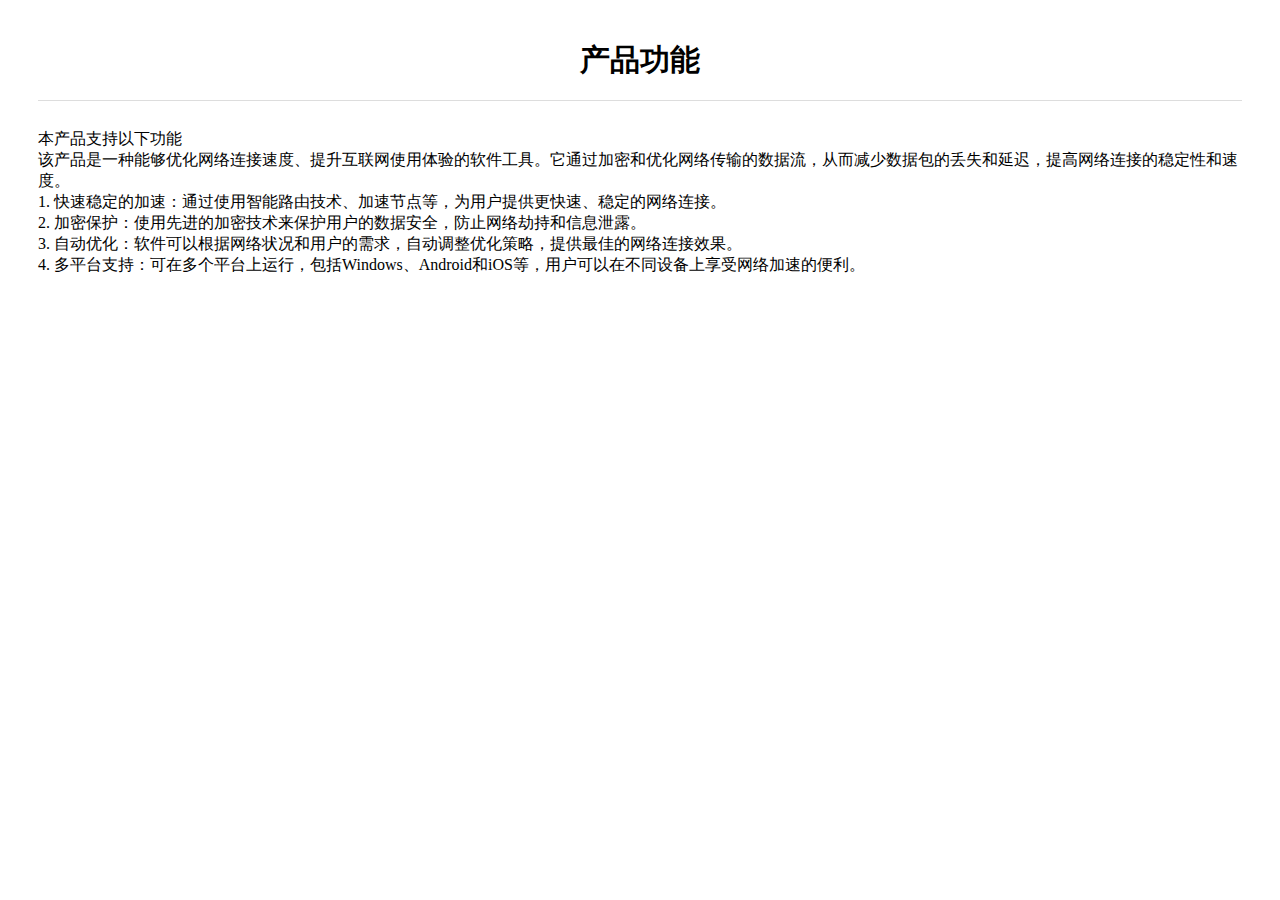
<file: features.html>
﻿<html>
    <head>
        <meta charset="UTF-8">
        <meta http-equiv="X-UA-Compatible" content="IE=edge">
        <meta name="viewport" content="width=device-width, initial-scale=1.0">
        <title>产品功能</title>
        <style>
            * {
                margin: 0;
                padding: 0;
            }

            .title {
                text-align: center;
                border-bottom: 1px solid #ddd;
                width: 100%;
                line-height: 80px;
                margin: 0;
                font-weight: bold;
                font-size: 30px;
                margin-bottom: 20px;
            }

            #content {
                width: 90%;
                margin: auto;
                width: 1204px;
            }

            #content h1 {
                margin: 20px 0 10px 0;
                text-align: center;
            }

            #content h3 {
                padding: 20px 0;
            }

            #content p {
                padding: 10px 0;
            }
        </style>
    </head>

    <body cz-shortcut-listen="true">
        <div id="content">
            <h1 class="title">产品功能</h1>
            <br>

            本产品支持以下功能<br>

            该产品是一种能够优化网络连接速度、提升互联网使用体验的软件工具。它通过加密和优化网络传输的数据流，从而减少数据包的丢失和延迟，提高网络连接的稳定性和速度。<br>
            1. 快速稳定的加速：通过使用智能路由技术、加速节点等，为用户提供更快速、稳定的网络连接。<br>
            2. 加密保护：使用先进的加密技术来保护用户的数据安全，防止网络劫持和信息泄露。<br>
            3. 自动优化：软件可以根据网络状况和用户的需求，自动调整优化策略，提供最佳的网络连接效果。<br>
            4. 多平台支持：可在多个平台上运行，包括Windows、Android和iOS等，用户可以在不同设备上享受网络加速的便利。<br>
        </div>
    </body>
</html>
</file>
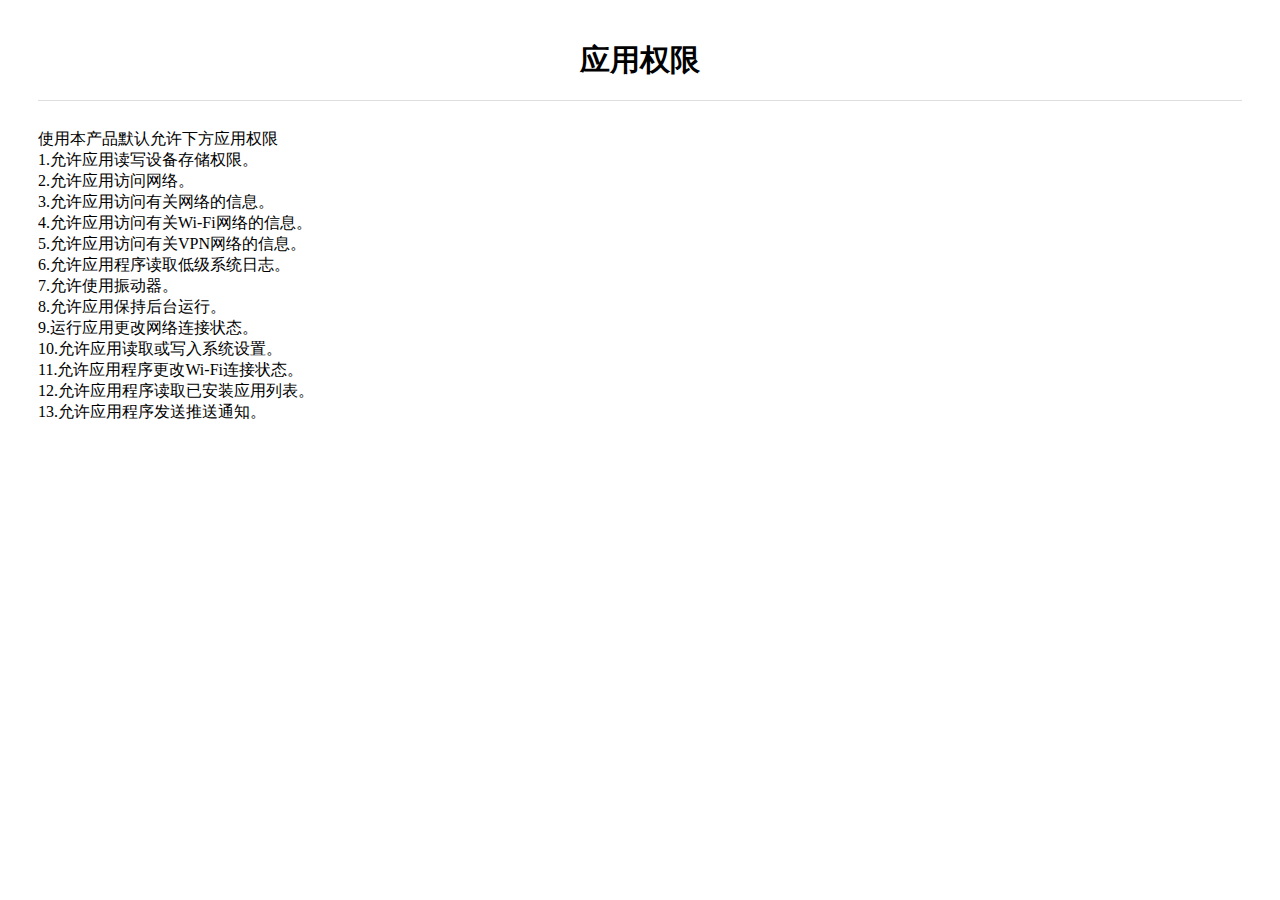
<file: permission.html>
﻿<html>
    <head>
        <meta charset="UTF-8">
        <meta http-equiv="X-UA-Compatible" content="IE=edge">
        <meta name="viewport" content="width=device-width, initial-scale=1.0">
        <title>应用权限</title>
        <style>
            * {
                margin: 0;
                padding: 0;
            }
            
            .title {
                text-align: center;
                border-bottom: 1px solid #ddd;
                width: 100%;
                line-height: 80px;
                margin: 0;
                font-weight: bold;
                font-size: 30px;
                margin-bottom: 20px;
            }

            #content {
                width: 90%;
                margin: auto;
                width: 1204px;
            }

            #content h1 {
                margin: 20px 0 10px 0;
                text-align: center;
            }

            #content h3 {
                padding: 20px 0;
            }

            #content p {
                padding: 10px 0;
            }
        </style>
    </head>

    <body cz-shortcut-listen="true">
        <div id="content">
            <h1 class="title">应用权限</h1>
            <br>
            使用本产品默认允许下方应用权限
            <br>
            1.允许应用读写设备存储权限。<br>
            2.允许应用访问网络。<br>
            3.允许应用访问有关网络的信息。<br>
            4.允许应用访问有关Wi-Fi网络的信息。<br>
            5.允许应用访问有关VPN网络的信息。<br>
            6.允许应用程序读取低级系统日志。<br>
            7.允许使用振动器。<br>
            8.允许应用保持后台运行。<br>
            9.运行应用更改网络连接状态。<br>
            10.允许应用读取或写入系统设置。<br>
            11.允许应用程序更改Wi-Fi连接状态。<br>
            12.允许应用程序读取已安装应用列表。<br>
            13.允许应用程序发送推送通知。<br>
        </div>
    </body>
</html>
</file>
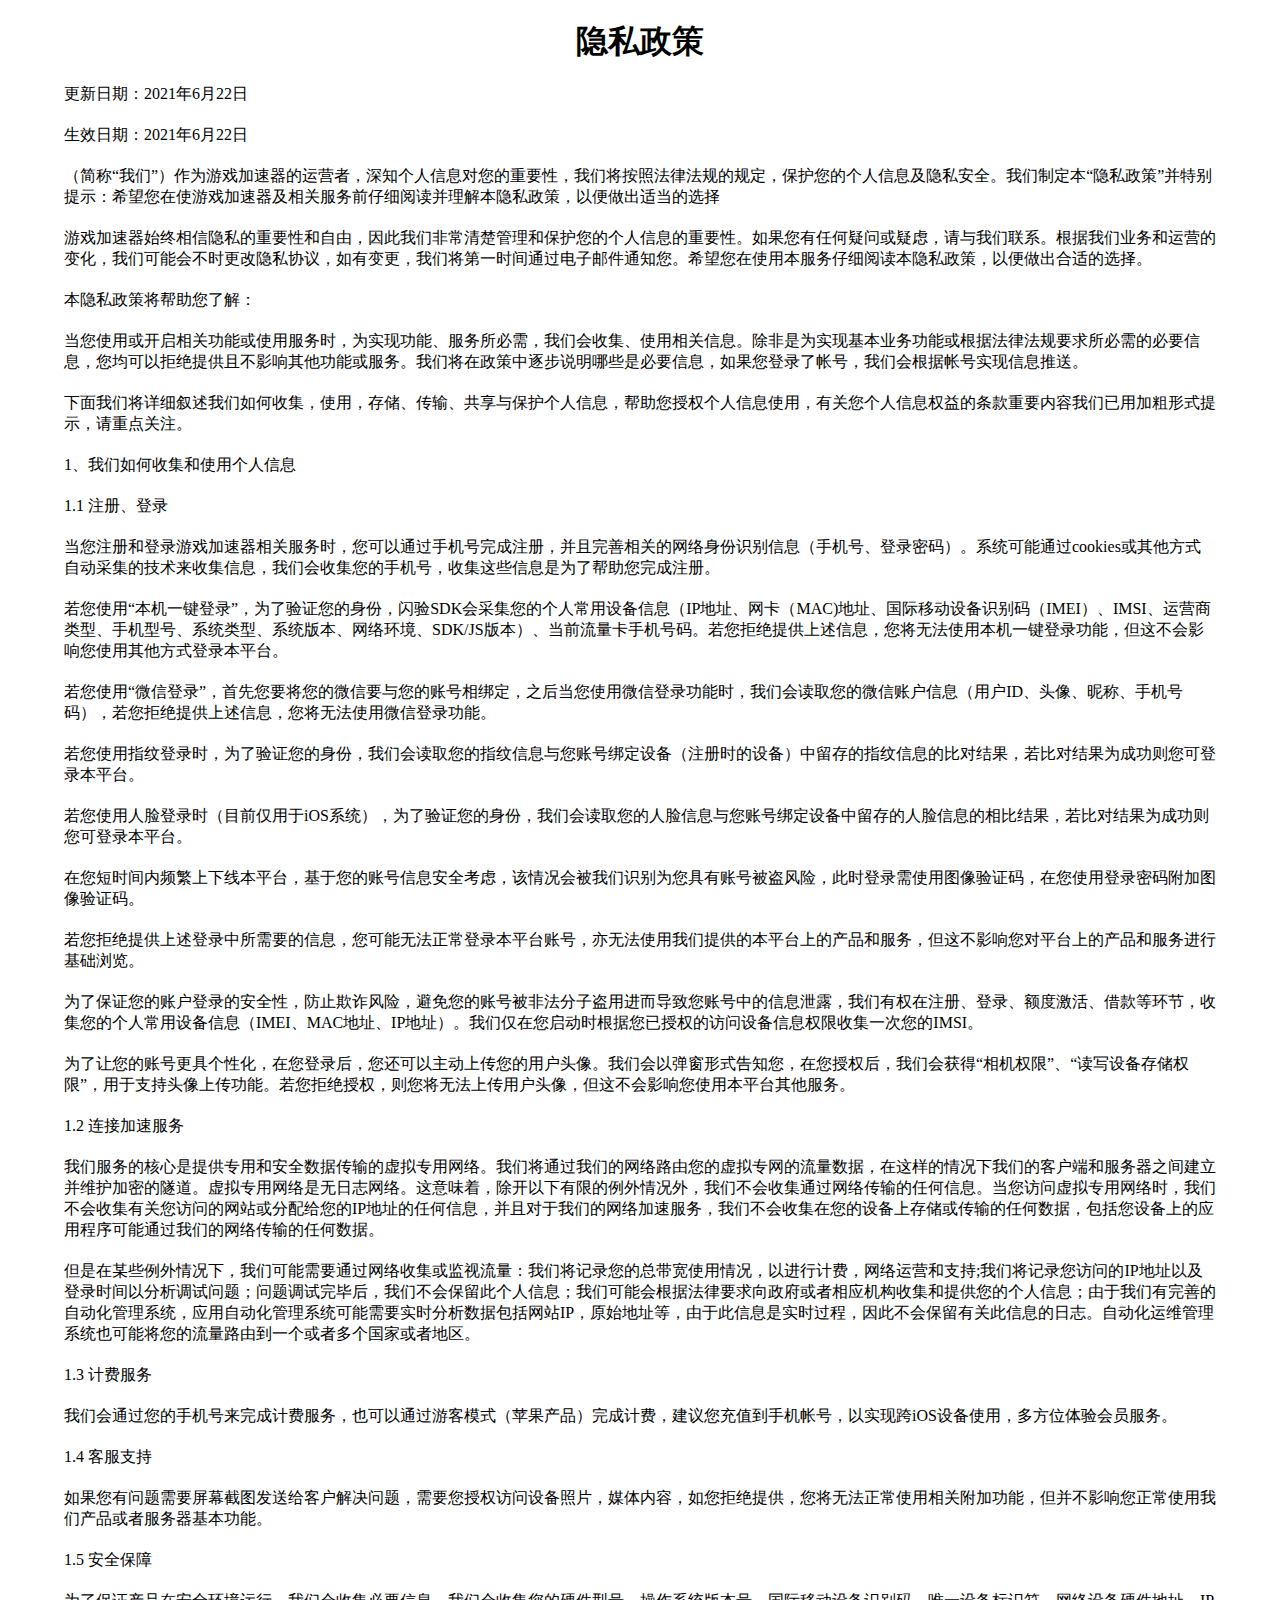
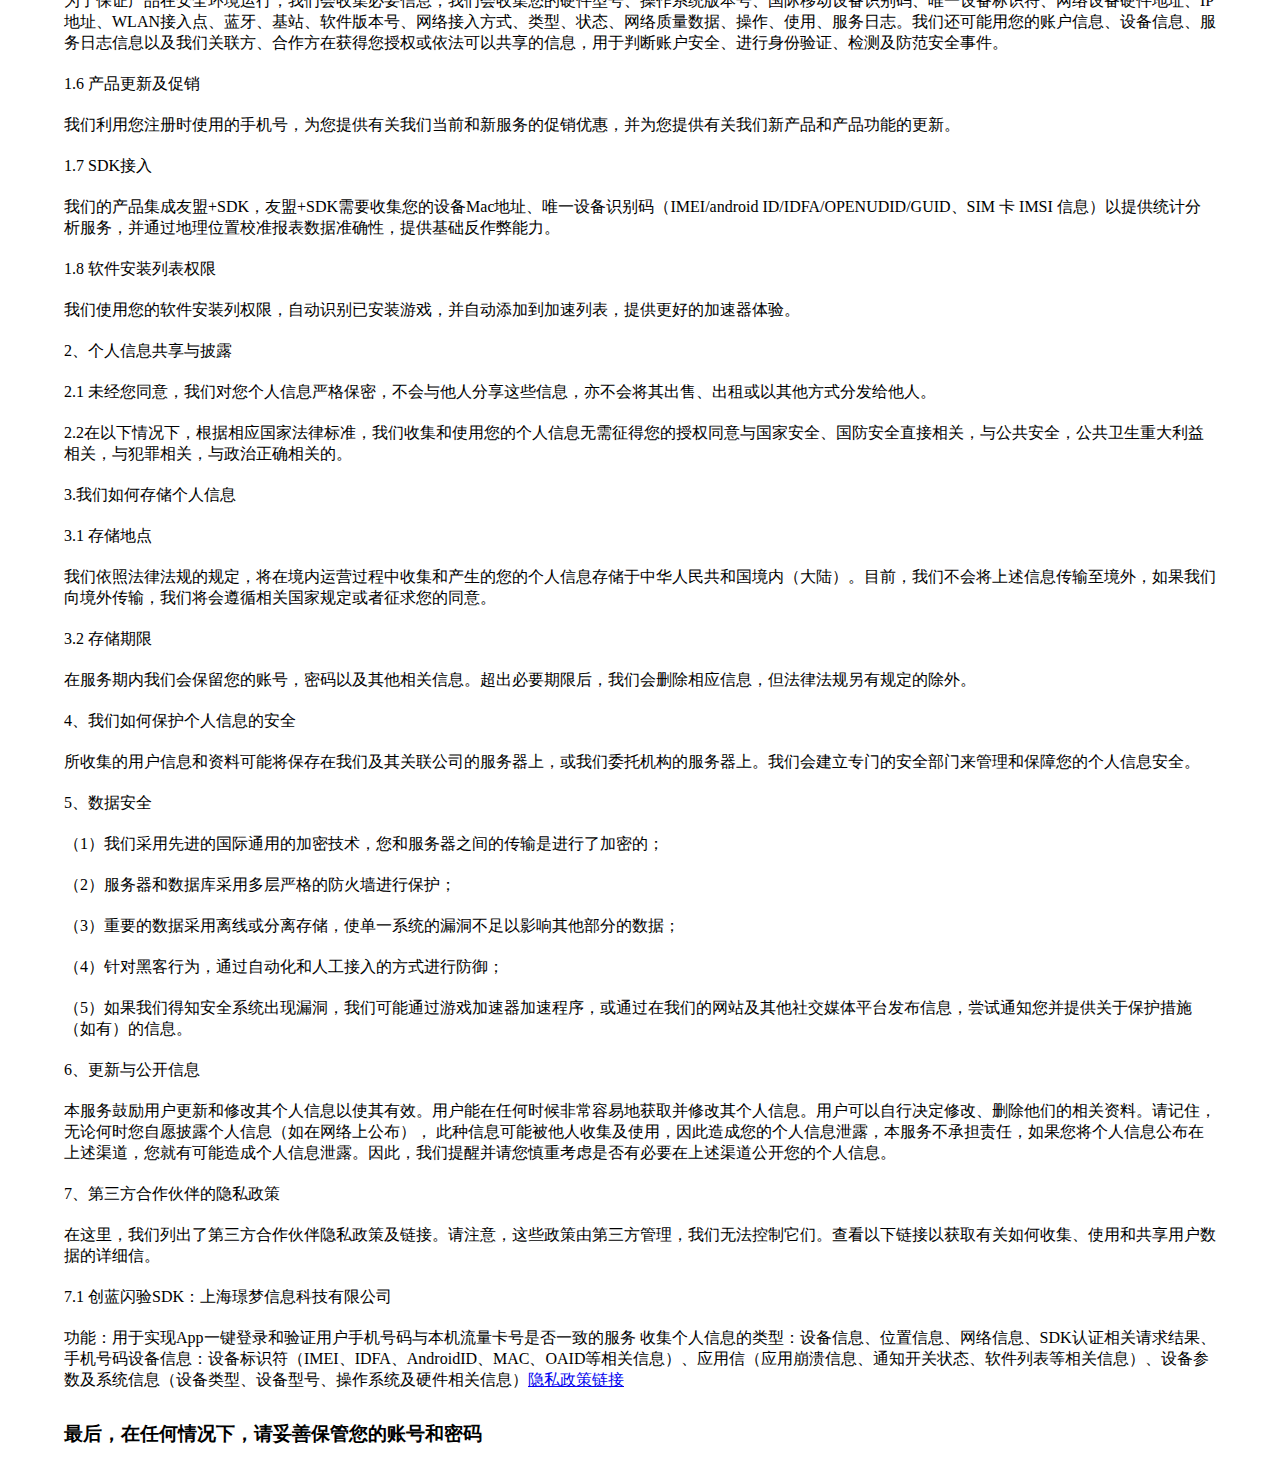
<file: privacy-agreement.html>
﻿<!DOCTYPE html>
<html>
<head>
    <meta charset="UTF-8">
    <meta http-equiv="X-UA-Compatible" content="IE=edge">
    <meta name="viewport" content="width=device-width, initial-scale=1.0">
    <title>隐私协议</title>
    <style>
        *{
            margin: 0;
            padding: 0;
        }

        #content{
            width: 90%;
            margin: auto;
        }

        #content h1{
            margin: 20px 0 10px 0;
            text-align: center;
        }

        #content h3{
            padding: 20px 0;
        }

        #content p{
            padding: 10px 0;
        }
    </style>
</head>
<body>
    <div id="content">
        <h1>隐私政策</h1>

        <p>更新日期：2021年6月22日</p>

        <p>生效日期：2021年6月22日</p>

        <p><span class="company"></span>（简称“我们”）作为游戏加速器的运营者，深知个人信息对您的重要性，我们将按照法律法规的规定，保护您的个人信息及隐私安全。我们制定本“隐私政策”并特别提示：希望您在使游戏加速器及相关服务前仔细阅读并理解本隐私政策，以便做出适当的选择</p>

        <p>游戏加速器始终相信隐私的重要性和自由，因此我们非常清楚管理和保护您的个人信息的重要性。如果您有任何疑问或疑虑，请与我们联系。根据我们业务和运营的变化，我们可能会不时更改隐私协议，如有变更，我们将第一时间通过电子邮件通知您。希望您在使用本服务仔细阅读本隐私政策，以便做出合适的选择。</p>

        <p>本隐私政策将帮助您了解：</p>

        <p>当您使用或开启相关功能或使用服务时，为实现功能、服务所必需，我们会收集、使用相关信息。除非是为实现基本业务功能或根据法律法规要求所必需的必要信息，您均可以拒绝提供且不影响其他功能或服务。我们将在政策中逐步说明哪些是必要信息，如果您登录了帐号，我们会根据帐号实现信息推送。</p>

        <p>下面我们将详细叙述我们如何收集，使用，存储、传输、共享与保护个人信息，帮助您授权个人信息使用，有关您个人信息权益的条款重要内容我们已用加粗形式提示，请重点关注。</p>

        <p>1、我们如何收集和使用个人信息</p>

        <p>1.1 注册、登录</p>

        <p>当您注册和登录游戏加速器相关服务时，您可以通过手机号完成注册，并且完善相关的网络身份识别信息（手机号、登录密码）。系统可能通过cookies或其他方式自动采集的技术来收集信息，我们会收集您的手机号，收集这些信息是为了帮助您完成注册。</p>

        <p>若您使用“本机一键登录”，为了验证您的身份，闪验SDK会采集您的个人常用设备信息（IP地址、网卡（MAC)地址、国际移动设备识别码（IMEI）、IMSI、运营商类型、手机型号、系统类型、系统版本、网络环境、SDK/JS版本）、当前流量卡手机号码。若您拒绝提供上述信息，您将无法使用本机一键登录功能，但这不会影响您使用其他方式登录本平台。</p>

        <p>若您使用“微信登录”，首先您要将您的微信要与您的账号相绑定，之后当您使用微信登录功能时，我们会读取您的微信账户信息（用户ID、头像、昵称、手机号码），若您拒绝提供上述信息，您将无法使用微信登录功能。</p>
        
        <p>若您使用指纹登录时，为了验证您的身份，我们会读取您的指纹信息与您账号绑定设备（注册时的设备）中留存的指纹信息的比对结果，若比对结果为成功则您可登录本平台。</p>
        
        <p>若您使用人脸登录时（目前仅用于iOS系统），为了验证您的身份，我们会读取您的人脸信息与您账号绑定设备中留存的人脸信息的相比结果，若比对结果为成功则您可登录本平台。</p>
        
        <p>在您短时间内频繁上下线本平台，基于您的账号信息安全考虑，该情况会被我们识别为您具有账号被盗风险，此时登录需使用图像验证码，在您使用登录密码附加图像验证码。</p>
        
        <p>若您拒绝提供上述登录中所需要的信息，您可能无法正常登录本平台账号，亦无法使用我们提供的本平台上的产品和服务，但这不影响您对平台上的产品和服务进行基础浏览。</p>
        
        <p>为了保证您的账户登录的安全性，防止欺诈风险，避免您的账号被非法分子盗用进而导致您账号中的信息泄露，我们有权在注册、登录、额度激活、借款等环节，收集您的个人常用设备信息（IMEI、MAC地址、IP地址）。我们仅在您启动时根据您已授权的访问设备信息权限收集一次您的IMSI。</p>
        
        <p>为了让您的账号更具个性化，在您登录后，您还可以主动上传您的用户头像。我们会以弹窗形式告知您，在您授权后，我们会获得“相机权限”、“读写设备存储权限”，用于支持头像上传功能。若您拒绝授权，则您将无法上传用户头像，但这不会影响您使用本平台其他服务。</p>

        <p>1.2 连接加速服务</p>

        <p>我们服务的核心是提供专用和安全数据传输的虚拟专用网络。我们将通过我们的网络路由您的虚拟专网的流量数据，在这样的情况下我们的客户端和服务器之间建立并维护加密的隧道。虚拟专用网络是无日志网络。这意味着，除开以下有限的例外情况外，我们不会收集通过网络传输的任何信息。当您访问虚拟专用网络时，我们不会收集有关您访问的网站或分配给您的IP地址的任何信息，并且对于我们的网络加速服务，我们不会收集在您的设备上存储或传输的任何数据，包括您设备上的应用程序可能通过我们的网络传输的任何数据。</p>

        <p>但是在某些例外情况下，我们可能需要通过网络收集或监视流量：我们将记录您的总带宽使用情况，以进行计费，网络运营和支持;我们将记录您访问的IP地址以及登录时间以分析调试问题；问题调试完毕后，我们不会保留此个人信息；我们可能会根据法律要求向政府或者相应机构收集和提供您的个人信息；由于我们有完善的自动化管理系统，应用自动化管理系统可能需要实时分析数据包括网站IP，原始地址等，由于此信息是实时过程，因此不会保留有关此信息的日志。自动化运维管理系统也可能将您的流量路由到一个或者多个国家或者地区。</p>

        <p>1.3 计费服务</p>

        <p>我们会通过您的手机号来完成计费服务，也可以通过游客模式（苹果产品）完成计费，建议您充值到手机帐号，以实现跨iOS设备使用，多方位体验会员服务。</p>

        <p>1.4 客服支持</p>

        <p>如果您有问题需要屏幕截图发送给客户解决问题，需要您授权访问设备照片，媒体内容，如您拒绝提供，您将无法正常使用相关附加功能，但并不影响您正常使用我们产品或者服务器基本功能。</p>

        <p>1.5 安全保障</p>

        <p>为了保证产品在安全环境运行，我们会收集必要信息，我们会收集您的硬件型号、操作系统版本号、国际移动设备识别码、唯一设备标识符、网络设备硬件地址、IP 地址、WLAN接入点、蓝牙、基站、软件版本号、网络接入方式、类型、状态、网络质量数据、操作、使用、服务日志。我们还可能用您的账户信息、设备信息、服务日志信息以及我们关联方、合作方在获得您授权或依法可以共享的信息，用于判断账户安全、进行身份验证、检测及防范安全事件。</p>

        <p>1.6 产品更新及促销</p>

        <p>我们利用您注册时使用的手机号，为您提供有关我们当前和新服务的促销优惠，并为您提供有关我们新产品和产品功能的更新。</p>

        <p>1.7 SDK接入</p>

        <p>我们的产品集成友盟+SDK，友盟+SDK需要收集您的设备Mac地址、唯一设备识别码（IMEI/android ID/IDFA/OPENUDID/GUID、SIM 卡 IMSI 信息）以提供统计分析服务，并通过地理位置校准报表数据准确性，提供基础反作弊能力。</p>
        <p>1.8 软件安装列表权限</p>

        <p>我们使用您的软件安装列权限，自动识别已安装游戏，并自动添加到加速列表，提供更好的加速器体验。</p>

        <p>2、个人信息共享与披露</p>

        <p>2.1 未经您同意，我们对您个人信息严格保密，不会与他人分享这些信息，亦不会将其出售、出租或以其他方式分发给他人。</p>

        <p>2.2在以下情况下，根据相应国家法律标准，我们收集和使用您的个人信息无需征得您的授权同意与国家安全、国防安全直接相关，与公共安全，公共卫生重大利益相关，与犯罪相关，与政治正确相关的。</p>

        <p>3.我们如何存储个人信息</p>

        <p>3.1 存储地点</p>

        <p>我们依照法律法规的规定，将在境内运营过程中收集和产生的您的个人信息存储于中华人民共和国境内（大陆）。目前，我们不会将上述信息传输至境外，如果我们向境外传输，我们将会遵循相关国家规定或者征求您的同意。</p>

        <p>3.2 存储期限</p>

        <p>在服务期内我们会保留您的账号，密码以及其他相关信息。超出必要期限后，我们会删除相应信息，但法律法规另有规定的除外。</p>

        <p>4、我们如何保护个人信息的安全</p>

        <p>所收集的用户信息和资料可能将保存在我们及其关联公司的服务器上，或我们委托机构的服务器上。我们会建立专门的安全部门来管理和保障您的个人信息安全。</p>

        <p>5、数据安全</p>

        <p>（1）我们采用先进的国际通用的加密技术，您和服务器之间的传输是进行了加密的；</p>

        <p>（2）服务器和数据库采用多层严格的防火墙进行保护；</p>

        <p>（3）重要的数据采用离线或分离存储，使单一系统的漏洞不足以影响其他部分的数据；</p>

        <p>（4）针对黑客行为，通过自动化和人工接入的方式进行防御；</p>

        <p>（5）如果我们得知安全系统出现漏洞，我们可能通过游戏加速器加速程序，或通过在我们的网站及其他社交媒体平台发布信息，尝试通知您并提供关于保护措施（如有）的信息。</p>

        <p>6、更新与公开信息</p>

        <p>本服务鼓励用户更新和修改其个人信息以使其有效。用户能在任何时候非常容易地获取并修改其个人信息。用户可以自行决定修改、删除他们的相关资料。请记住，无论何时您自愿披露个人信息（如在网络上公布）， 此种信息可能被他人收集及使用，因此造成您的个人信息泄露，本服务不承担责任，如果您将个人信息公布在上述渠道，您就有可能造成个人信息泄露。因此，我们提醒并请您慎重考虑是否有必要在上述渠道公开您的个人信息。</p>
        
        <p>7、第三方合作伙伴的隐私政策</p>

        <p>在这里，我们列出了第三方合作伙伴隐私政策及链接。请注意，这些政策由第三方管理，我们无法控制它们。查看以下链接以获取有关如何收集、使用和共享用户数据的详细信。</p>

        <p>7.1 创蓝闪验SDK：上海璟梦信息科技有限公司 </p>

        <p>功能：用于实现App一键登录和验证用户手机号码与本机流量卡号是否一致的服务 收集个人信息的类型：设备信息、位置信息、网络信息、SDK认证相关请求结果、手机号码设备信息：设备标识符（IMEI、IDFA、AndroidID、MAC、OAID等相关信息）、应用信（应用崩溃信息、通知开关状态、软件列表等相关信息）、设备参数及系统信息（设备类型、设备型号、操作系统及硬件相关信息）<a href="service-agreement.html" target="_blank">隐私政策链接</a></p>

        <h3>最后，在任何情况下，请妥善保管您的账号和密码</h3>
    </div>
</body>
</html>
</file>
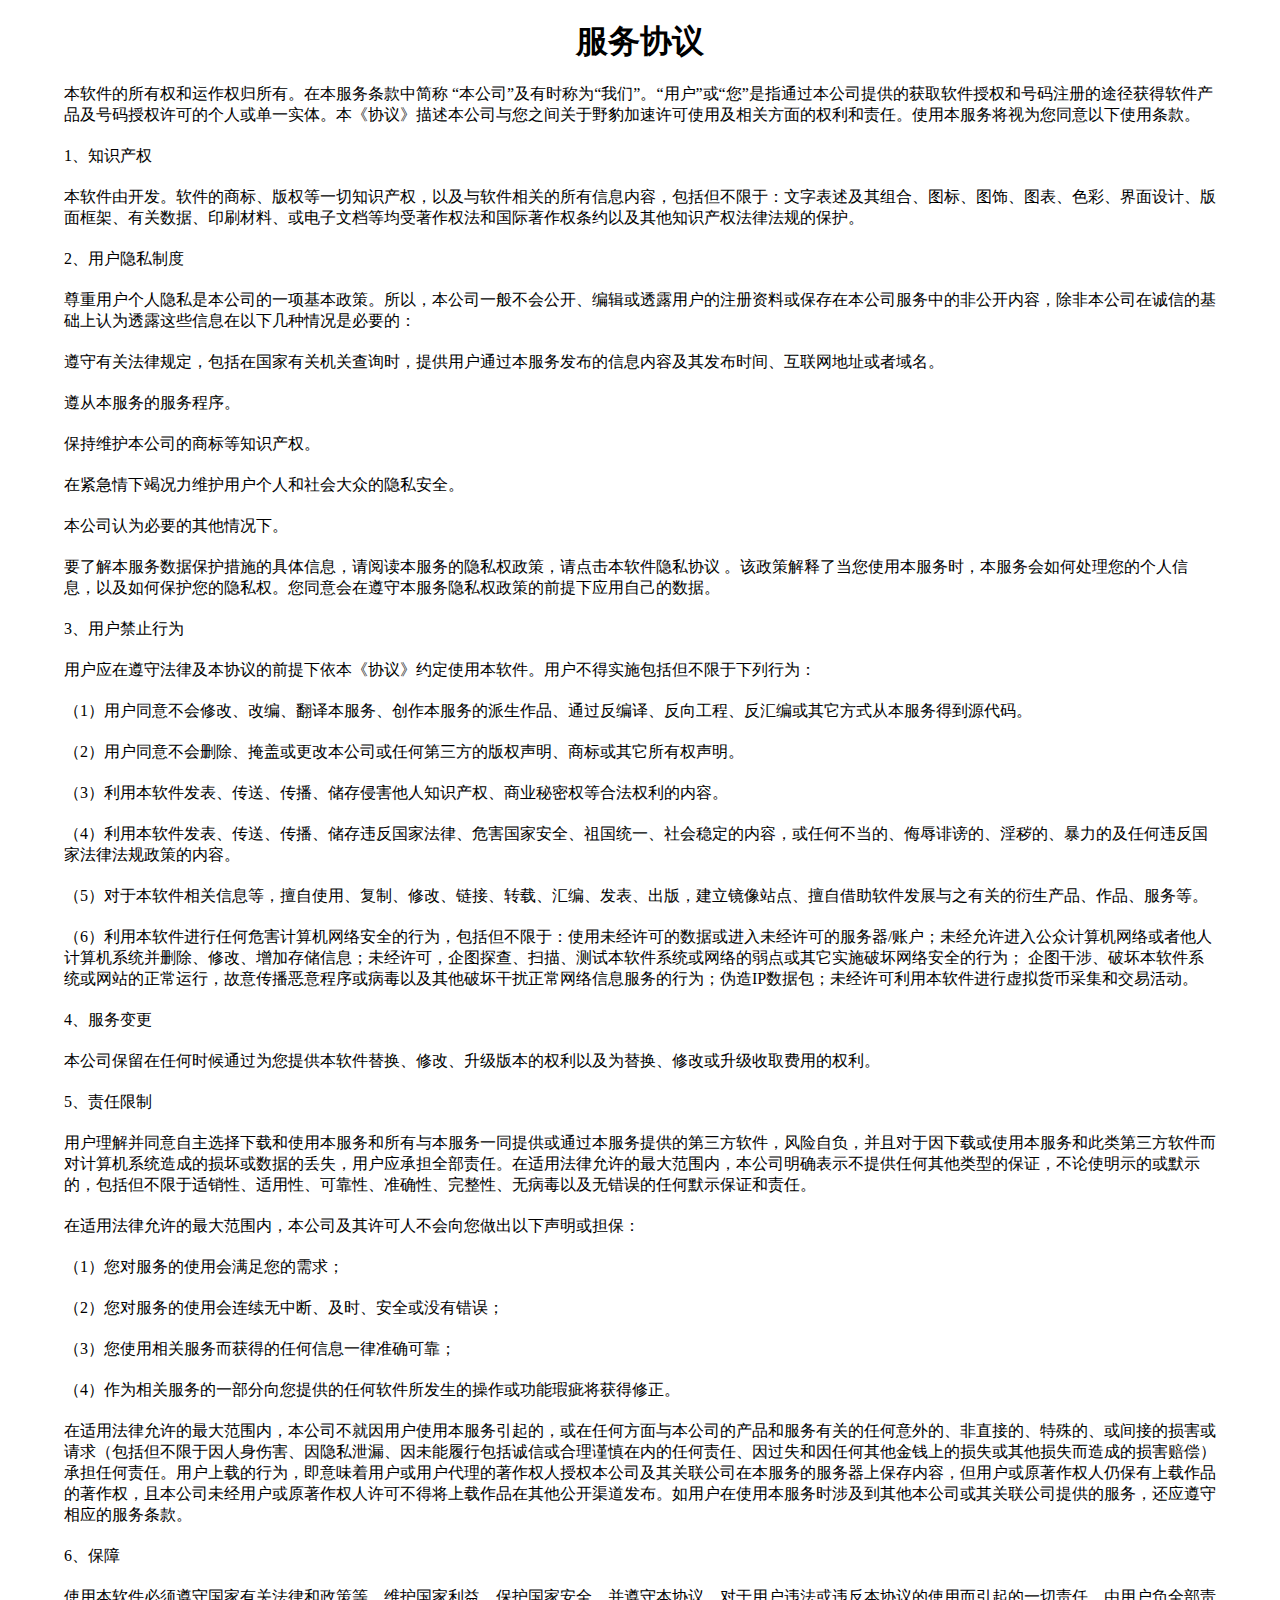
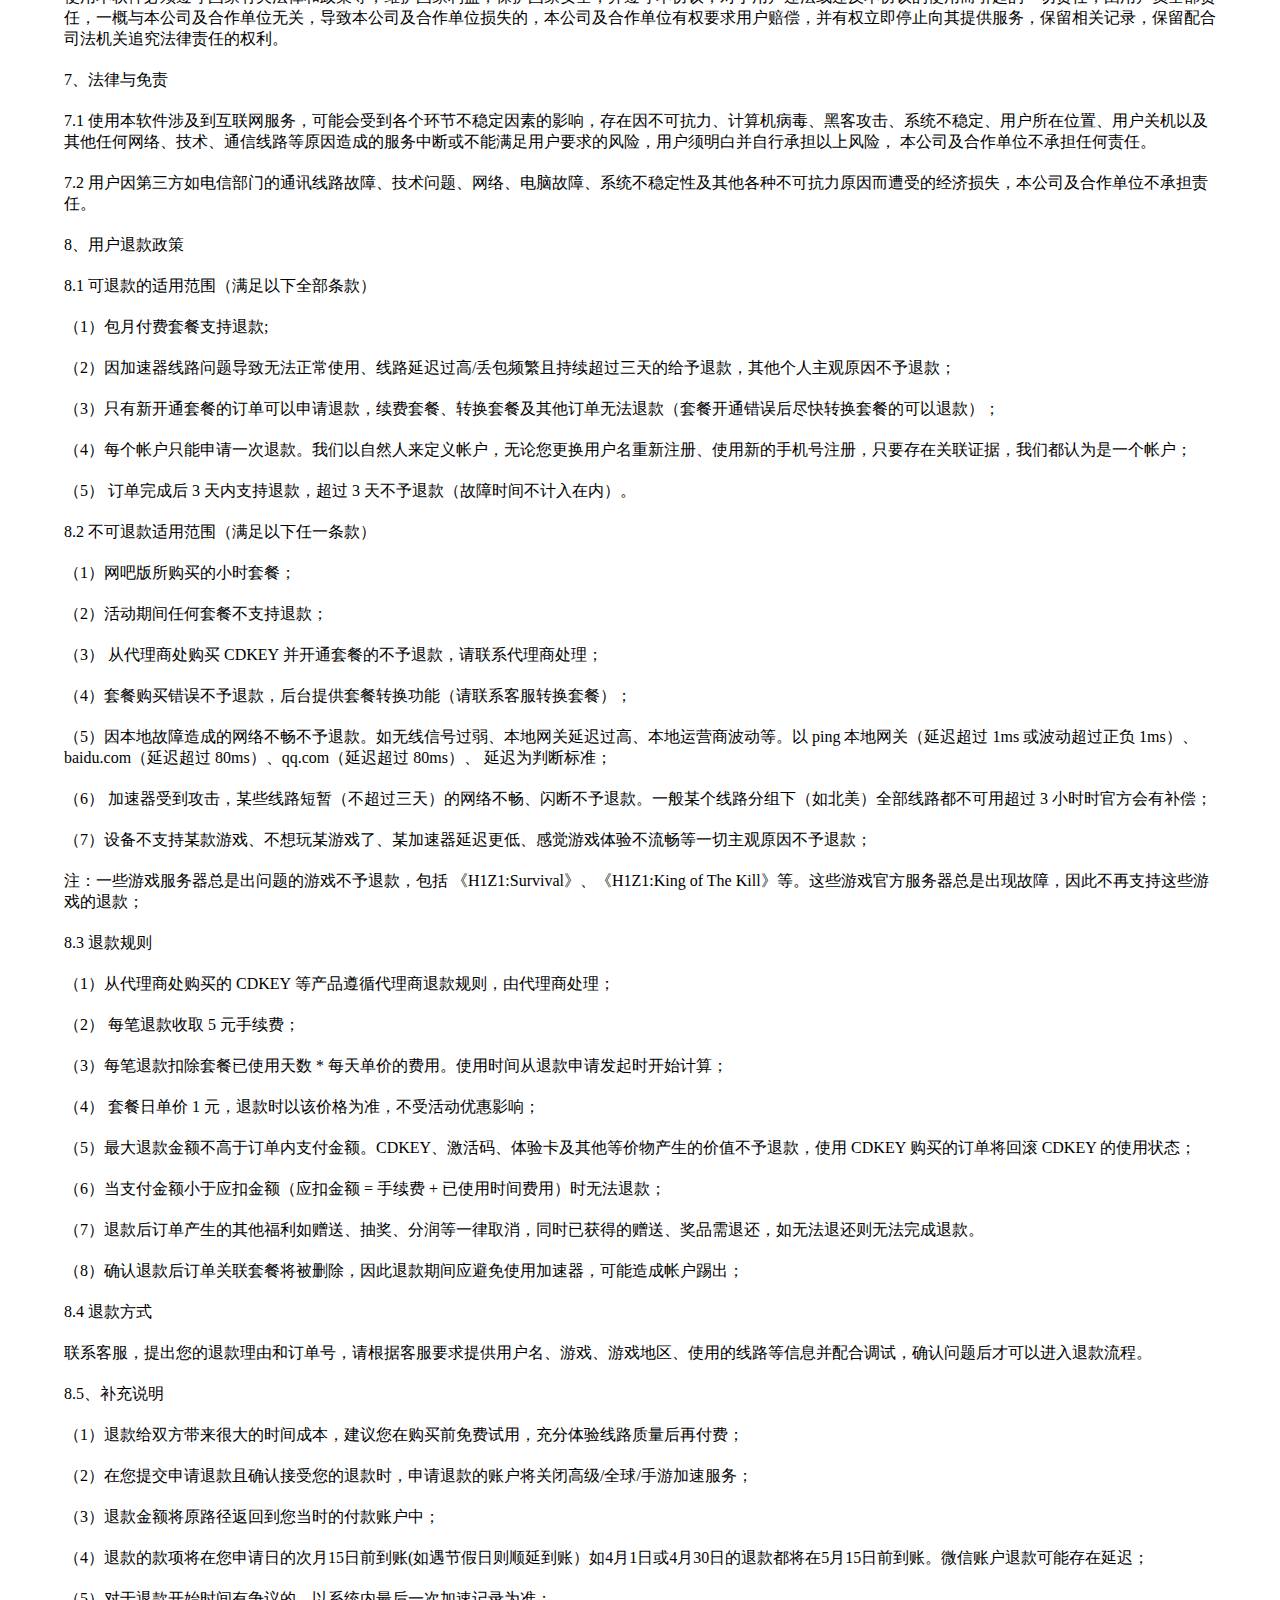
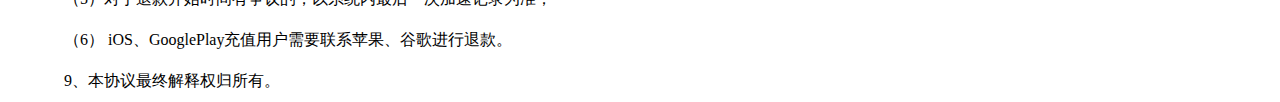
<file: service-agreement.html>
﻿<!DOCTYPE html>
<html>

<head>
    <meta charset="UTF-8">
    <meta http-equiv="X-UA-Compatible" content="IE=edge">
    <meta name="viewport" content="width=device-width, initial-scale=1.0">
    <title>服务条款</title>
    <style>
        * {
            margin: 0;
            padding: 0;
        }

        #content {
            width: 90%;
            margin: auto;
        }

        #content h1 {
            margin: 20px 0 10px 0;
            text-align: center;
        }

        #content h3 {
            padding: 20px 0;
        }

        #content p {
            padding: 10px 0;
        }
    </style>
</head>

<body>
    <div id="content">
        <h1>服务协议</h1>
        <p>本软件的所有权和运作权归<span class="company"></span>所有。在本服务条款中简称
            “本公司”及有时称为“我们”。“用户”或“您”是指通过本公司提供的获取软件授权和号码注册的途径获得软件产品及号码授权许可的个人或单一实体。本《协议》描述本公司与您之间关于野豹加速许可使用及相关方面的权利和责任。使用本服务将视为您同意以下使用条款。
        </p>

        <p>1、知识产权</p>

        <p>本软件由<span class="company"></span>开发。软件的商标、版权等一切知识产权，以及与软件相关的所有信息内容，包括但不限于：文字表述及其组合、图标、图饰、图表、色彩、界面设计、版面框架、有关数据、印刷材料、或电子文档等均受著作权法和国际著作权条约以及其他知识产权法律法规的保护。
        </p>

        <p>2、用户隐私制度</p>

        <p>尊重用户个人隐私是本公司的一项基本政策。所以，本公司一般不会公开、编辑或透露用户的注册资料或保存在本公司服务中的非公开内容，除非本公司在诚信的基础上认为透露这些信息在以下几种情况是必要的：</p>

        <p>遵守有关法律规定，包括在国家有关机关查询时，提供用户通过本服务发布的信息内容及其发布时间、互联网地址或者域名。</p>
        <p>遵从本服务的服务程序。</p>
        <p>保持维护本公司的商标等知识产权。</p>
        <p>在紧急情下竭况力维护用户个人和社会大众的隐私安全。</p>
        <p>本公司认为必要的其他情况下。</p>
        <p>要了解本服务数据保护措施的具体信息，请阅读本服务的隐私权政策，请点击本软件隐私协议
            。该政策解释了当您使用本服务时，本服务会如何处理您的个人信息，以及如何保护您的隐私权。您同意会在遵守本服务隐私权政策的前提下应用自己的数据。</p>

        <p>3、用户禁止行为</p>
        <p>用户应在遵守法律及本协议的前提下依本《协议》约定使用本软件。用户不得实施包括但不限于下列行为：</p>
        <p>（1）用户同意不会修改、改编、翻译本服务、创作本服务的派生作品、通过反编译、反向工程、反汇编或其它方式从本服务得到源代码。</p>
        <p>（2）用户同意不会删除、掩盖或更改本公司或任何第三方的版权声明、商标或其它所有权声明。</p>
        <p>（3）利用本软件发表、传送、传播、储存侵害他人知识产权、商业秘密权等合法权利的内容。</p>
        <p>（4）利用本软件发表、传送、传播、储存违反国家法律、危害国家安全、祖国统一、社会稳定的内容，或任何不当的、侮辱诽谤的、淫秽的、暴力的及任何违反国家法律法规政策的内容。</p>
        <p>（5）对于本软件相关信息等，擅自使用、复制、修改、链接、转载、汇编、发表、出版，建立镜像站点、擅自借助软件发展与之有关的衍生产品、作品、服务等。</p>
        <p>（6）利用本软件进行任何危害计算机网络安全的行为，包括但不限于：使用未经许可的数据或进入未经许可的服务器/账户；未经允许进入公众计算机网络或者他人计算机系统并删除、修改、增加存储信息；未经许可，企图探查、扫描、测试本软件系统或网络的弱点或其它实施破坏网络安全的行为；
            企图干涉、破坏本软件系统或网站的正常运行，故意传播恶意程序或病毒以及其他破坏干扰正常网络信息服务的行为；伪造IP数据包；未经许可利用本软件进行虚拟货币采集和交易活动。</p>

        <p>4、服务变更</p>

        <p>本公司保留在任何时候通过为您提供本软件替换、修改、升级版本的权利以及为替换、修改或升级收取费用的权利。</p>
        <p>5、责任限制</p>

        <p>用户理解并同意自主选择下载和使用本服务和所有与本服务一同提供或通过本服务提供的第三方软件，风险自负，并且对于因下载或使用本服务和此类第三方软件而对计算机系统造成的损坏或数据的丢失，用户应承担全部责任。在适用法律允许的最大范围内，本公司明确表示不提供任何其他类型的保证，不论使明示的或默示的，包括但不限于适销性、适用性、可靠性、准确性、完整性、无病毒以及无错误的任何默示保证和责任。
        </p>
        <p>在适用法律允许的最大范围内，本公司及其许可人不会向您做出以下声明或担保：</p>
        <p>（1）您对服务的使用会满足您的需求；</p>
        <p>（2）您对服务的使用会连续无中断、及时、安全或没有错误；</p>
        <p>（3）您使用相关服务而获得的任何信息一律准确可靠；</p>
        <p>（4）作为相关服务的一部分向您提供的任何软件所发生的操作或功能瑕疵将获得修正。</p>
        <p>在适用法律允许的最大范围内，本公司不就因用户使用本服务引起的，或在任何方面与本公司的产品和服务有关的任何意外的、非直接的、特殊的、或间接的损害或请求（包括但不限于因人身伤害、因隐私泄漏、因未能履行包括诚信或合理谨慎在内的任何责任、因过失和因任何其他金钱上的损失或其他损失而造成的损害赔偿）承担任何责任。用户上载的行为，即意味着用户或用户代理的著作权人授权本公司及其关联公司在本服务的服务器上保存内容，但用户或原著作权人仍保有上载作品的著作权，且本公司未经用户或原著作权人许可不得将上载作品在其他公开渠道发布。如用户在使用本服务时涉及到其他本公司或其关联公司提供的服务，还应遵守相应的服务条款。
        </p>

        <p>6、保障</p>

        <p>使用本软件必须遵守国家有关法律和政策等，维护国家利益，保护国家安全，并遵守本协议，对于用户违法或违反本协议的使用而引起的一切责任，由用户负全部责任，一概与本公司及合作单位无关，导致本公司及合作单位损失的，本公司及合作单位有权要求用户赔偿，并有权立即停止向其提供服务，保留相关记录，保留配合司法机关追究法律责任的权利。
        </p>

        <p>7、法律与免责</p>
        <p>7.1
            使用本软件涉及到互联网服务，可能会受到各个环节不稳定因素的影响，存在因不可抗力、计算机病毒、黑客攻击、系统不稳定、用户所在位置、用户关机以及其他任何网络、技术、通信线路等原因造成的服务中断或不能满足用户要求的风险，用户须明白并自行承担以上风险，
            本公司及合作单位不承担任何责任。 </p>
        <p>7.2 用户因第三方如电信部门的通讯线路故障、技术问题、网络、电脑故障、系统不稳定性及其他各种不可抗力原因而遭受的经济损失，本公司及合作单位不承担责任。</p>
        <p>8、用户退款政策</p>
        <p>8.1 可退款的适用范围（满足以下全部条款）</p>
        <p>（1）包月付费套餐支持退款;</p>
        <p>（2）因加速器线路问题导致无法正常使用、线路延迟过高/丢包频繁且持续超过三天的给予退款，其他个人主观原因不予退款；
        </p>
        <p>（3）只有新开通套餐的订单可以申请退款，续费套餐、转换套餐及其他订单无法退款（套餐开通错误后尽快转换套餐的可以退款）；</p>
        <p>（4）每个帐户只能申请一次退款。我们以自然人来定义帐户，无论您更换用户名重新注册、使用新的手机号注册，只要存在关联证据，我们都认为是一个帐户；</p>
        <p>（5） 订单完成后 3 天内支持退款，超过 3 天不予退款（故障时间不计入在内）。</p>
        <p>8.2 不可退款适用范围（满足以下任一条款）</p>
        <p>（1）网吧版所购买的小时套餐；</p>
        <p>（2）活动期间任何套餐不支持退款；</p>
        <p>（3） 从代理商处购买 CDKEY 并开通套餐的不予退款，请联系代理商处理；</p>
        <p>（4）套餐购买错误不予退款，后台提供套餐转换功能（请联系客服转换套餐）；</p>
        <p>（5）因本地故障造成的网络不畅不予退款。如无线信号过弱、本地网关延迟过高、本地运营商波动等。以 ping 本地网关（延迟超过 1ms 或波动超过正负 1ms）、baidu.com（延迟超过
            80ms）、qq.com（延迟超过 80ms）、 延迟为判断标准；</p>
        <p>（6） 加速器受到攻击，某些线路短暂（不超过三天）的网络不畅、闪断不予退款。一般某个线路分组下（如北美）全部线路都不可用超过 3 小时时官方会有补偿；</p>
        <p>（7）设备不支持某款游戏、不想玩某游戏了、某加速器延迟更低、感觉游戏体验不流畅等一切主观原因不予退款；</p>
        <p>注：一些游戏服务器总是出问题的游戏不予退款，包括 《H1Z1:Survival》、《H1Z1:King of The Kill》等。这些游戏官方服务器总是出现故障，因此不再支持这些游戏的退款；</p>
        <p>8.3 退款规则</p>
        <p>（1）从代理商处购买的 CDKEY 等产品遵循代理商退款规则，由代理商处理；</p>

        <p>（2） 每笔退款收取 5 元手续费；</p>

        <p>（3）每笔退款扣除套餐已使用天数 * 每天单价的费用。使用时间从退款申请发起时开始计算；</p>

        <p>（4） 套餐日单价 1 元，退款时以该价格为准，不受活动优惠影响；</p>

        <p>（5）最大退款金额不高于订单内支付金额。CDKEY、激活码、体验卡及其他等价物产生的价值不予退款，使用 CDKEY 购买的订单将回滚 CDKEY 的使用状态；</p>

        <p>（6）当支付金额小于应扣金额（应扣金额 = 手续费 + 已使用时间费用）时无法退款；</p>

        <p>（7）退款后订单产生的其他福利如赠送、抽奖、分润等一律取消，同时已获得的赠送、奖品需退还，如无法退还则无法完成退款。</p>

        <p>（8）确认退款后订单关联套餐将被删除，因此退款期间应避免使用加速器，可能造成帐户踢出；</p>
        <p>8.4 退款方式</p>
        <p>联系客服，提出您的退款理由和订单号，请根据客服要求提供用户名、游戏、游戏地区、使用的线路等信息并配合调试，确认问题后才可以进入退款流程。</p>
        <p>8.5、补充说明</p>
        <p>（1）退款给双方带来很大的时间成本，建议您在购买前免费试用，充分体验线路质量后再付费；</p>

        <p>（2）在您提交申请退款且<span class="company"></span>确认接受您的退款时，申请退款的账户将关闭高级/全球/手游加速服务；</p>

        <p>（3）退款金额将原路径返回到您当时的付款账户中； </p>

        <p>（4）退款的款项将在您申请日的次月15日前到账(如遇节假日则顺延到账）如4月1日或4月30日的退款都将在5月15日前到账。微信账户退款可能存在延迟；</p>

        <p>（5）对于退款开始时间有争议的，以系统内最后一次加速记录为准；</p>

        <p>（6） iOS、GooglePlay充值用户需要联系苹果、谷歌进行退款。</p>




        <p>9、本协议最终解释权归<span class="company"></span>所有。</p>
    </div>
    <script src="https://dss.junhuikj.cn/static/js/jsweb.js"></script>
    <script>
        _jsweb.use(['jquery'], function(){
            $('.company').html(decodeURIComponent(_jsweb.getParam('company') || '四川云时网络科技有限公司'));
        });
    </script>
</body>

</html>
</file>
